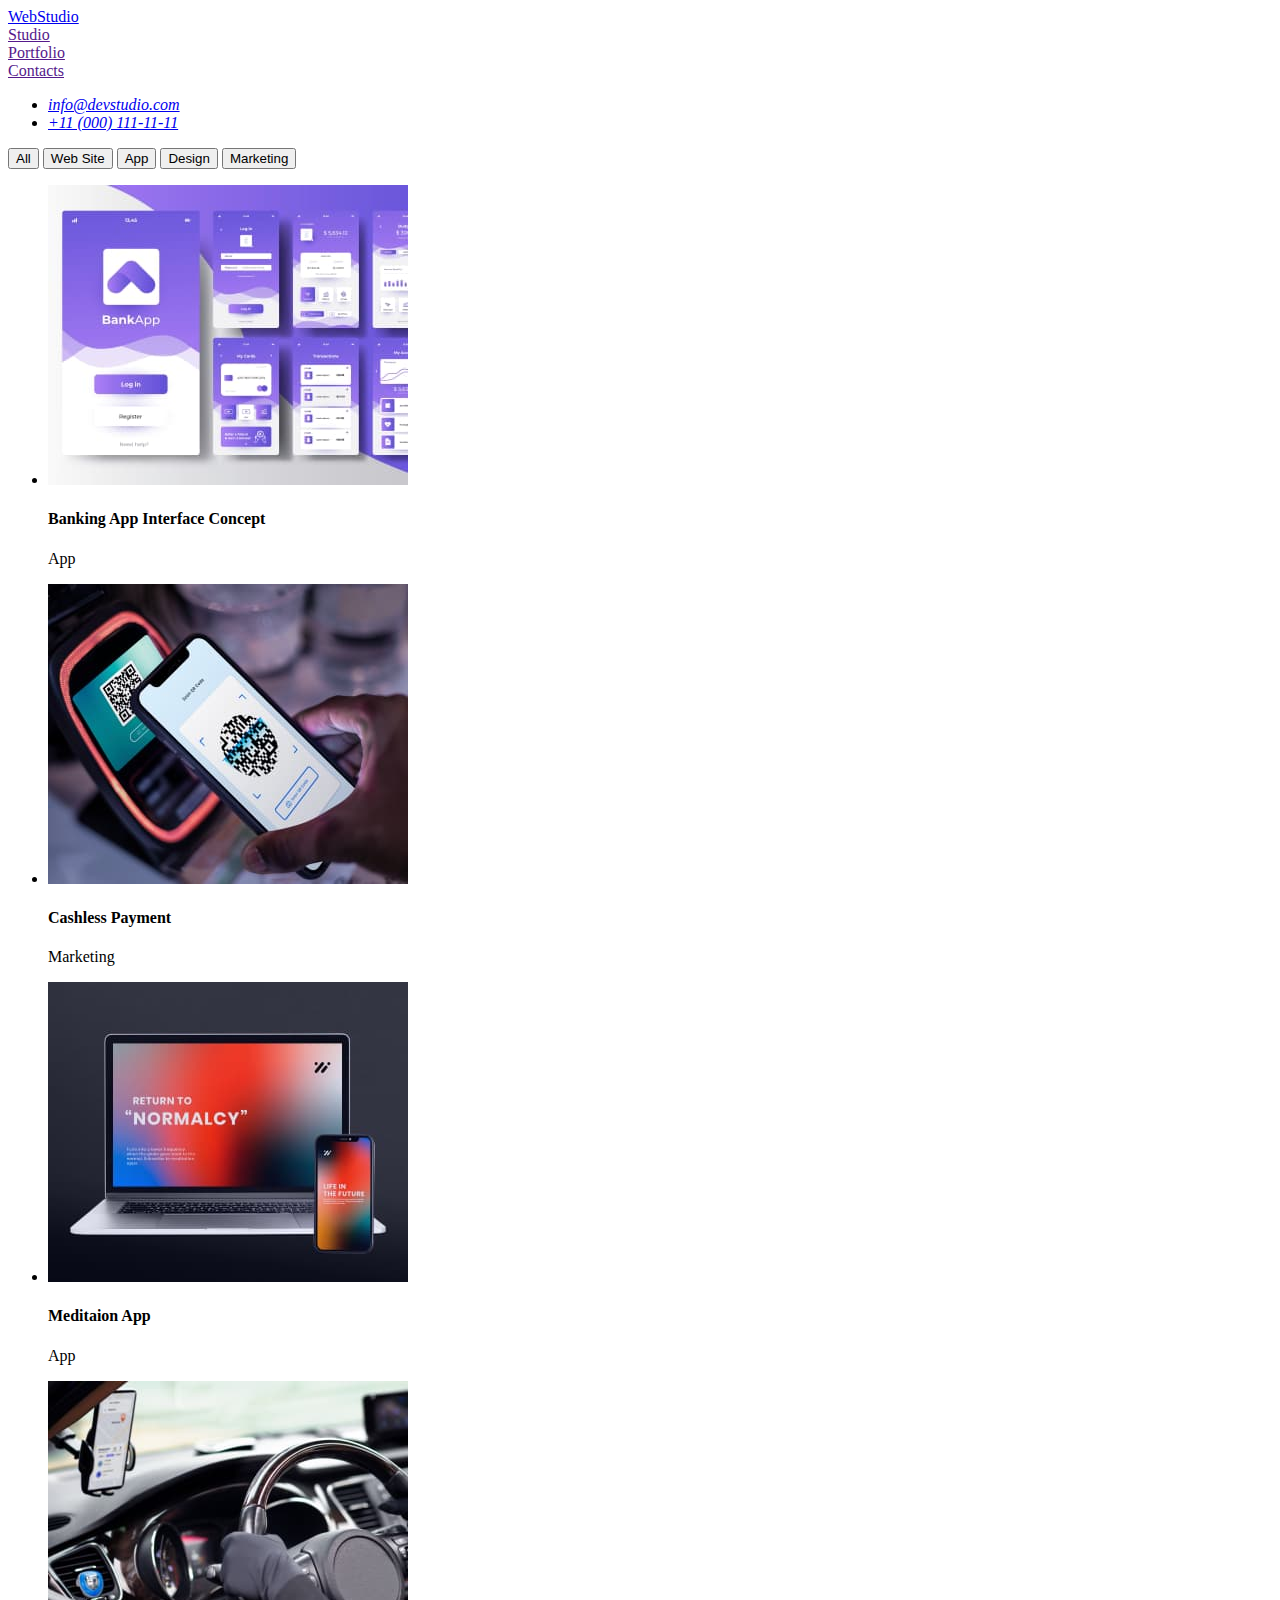
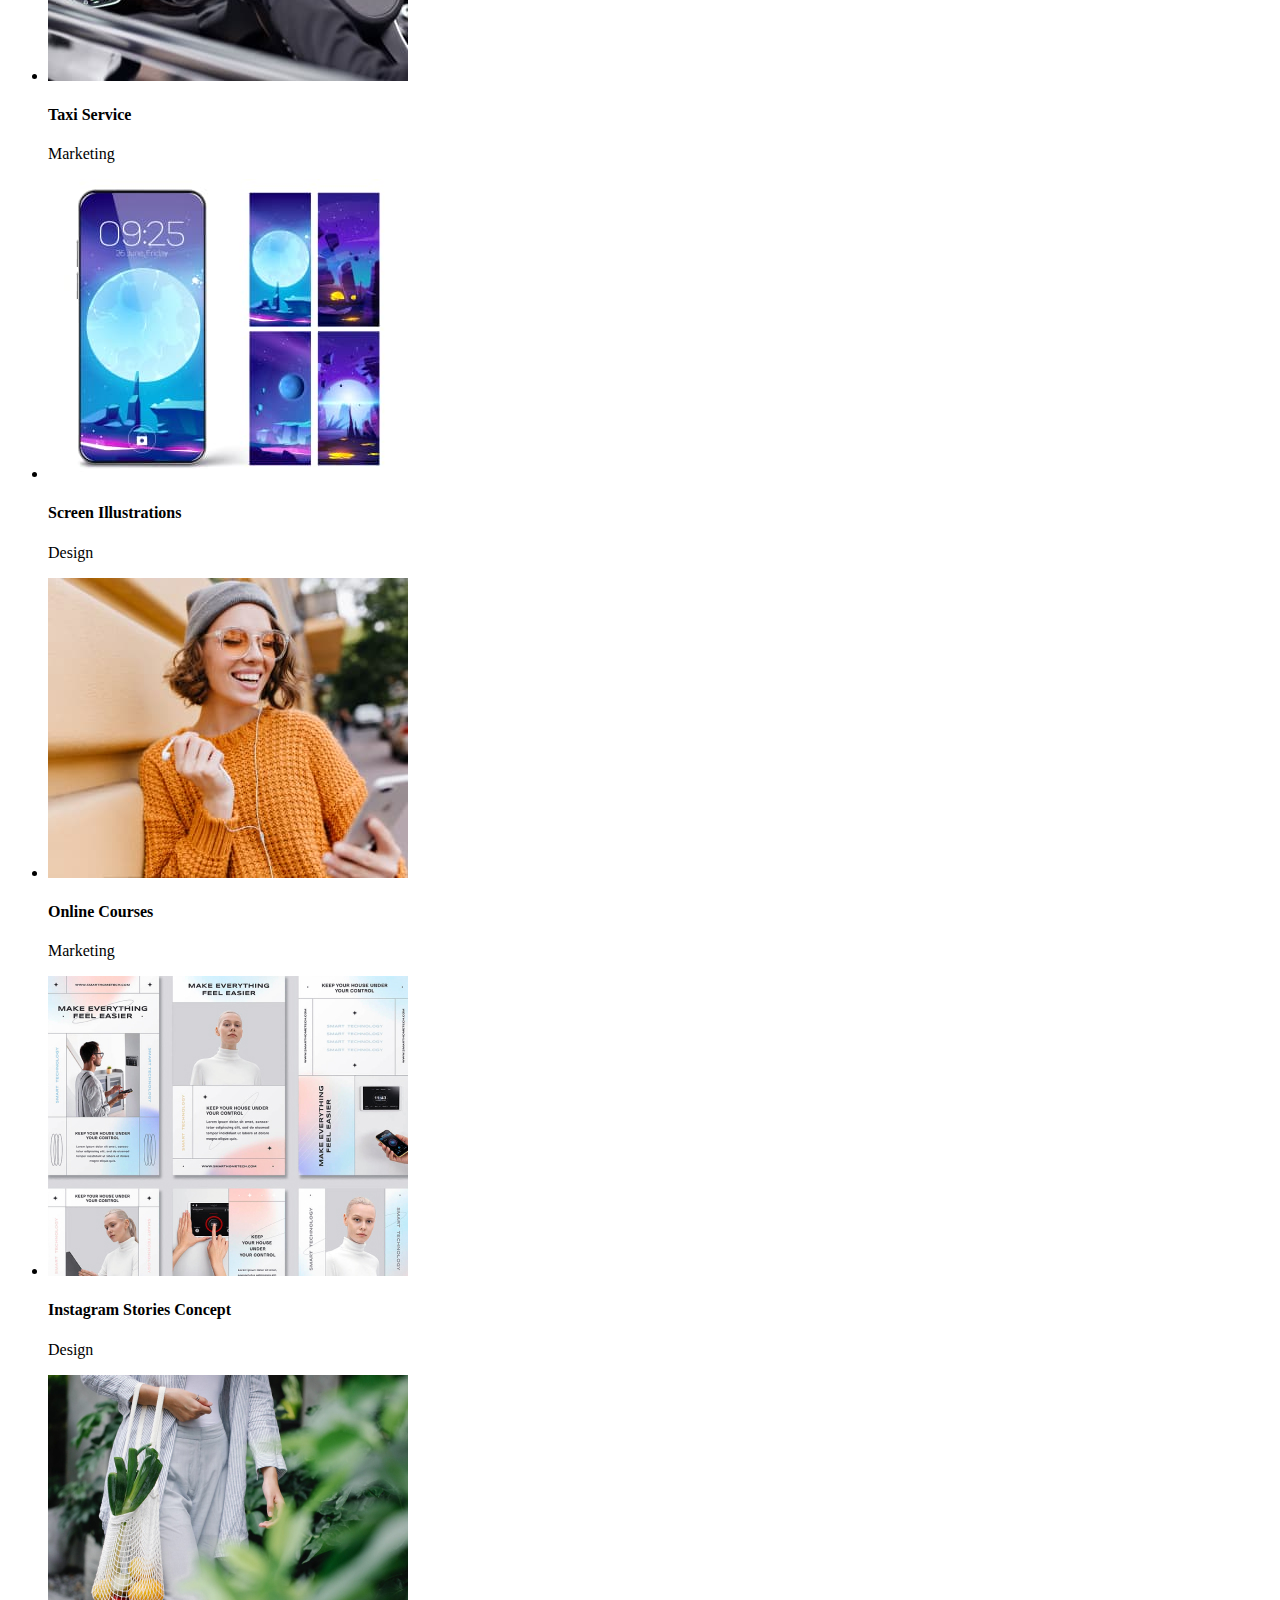
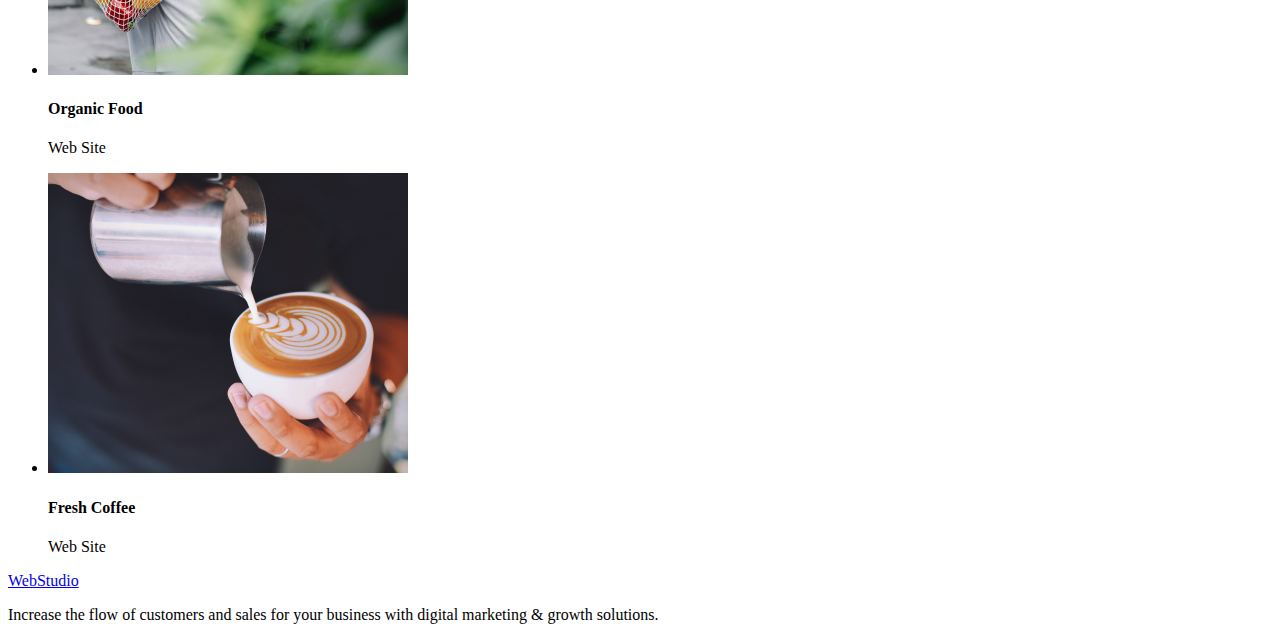
<file: portfolio.html/index.htm>
<!DOCTYPE html>
<html lang="en">
  <head>
    <meta charset="UTF-8" />
    <meta http-equiv="X-UA-Compatible" content="IE=edge" />
    <meta name="viewport" content="width=device-width, initial-scale=1.0" />
    <title>Portfolio</title>
  </head>
  <body>
    <!--Верхня частина-->
    <header>
      <nav>
        <a href="./index.html">WebStudio</a>
        <li>
          <a href="">Studio</a>
        </li>
        <li>
          <a href="">Portfolio</a>
        </li>
        <li>
          <a href="">Contacts</a>
        </li>
      </nav>
      <address>
        <ul>
          <li><a href="mailto:info@devstudio.com">info@devstudio.com</a></li>
          <li><a href="tel:+110001111111">+11 (000) 111-11-11</a></li>
        </ul>
      </address>
    </header>
    <!--Основний контент-->
    <main>
      <section>
        <button type="button">All</button>
        <button type="button">Web Site</button>
        <button type="button">App</button>
        <button type="button">Design</button>
        <button type="button">Marketing</button>
      </section>
      <ul>
        <li>
          <img src="img/img.jpg" alt="app" width: 360px;/>
          <h4>Banking App Interface Concept</h4>
          <p>App</p>
        </li>
        <li>
          <img src="img/img (1).jpg" alt="Marketing" width: 360px;>
          <h4>Cashless Payment</h4>
          <p>Marketing</p>
        </li>
        <li>
          <img src="img/img (2).jpg" alt="Meditaion App" width: 360px;>
          <h4>Meditaion App</h4>
          <p>App</p>
        </li>
      </ul>
      <ul>
        <li>
          <img src="img/img2.jpg" alt="Taxi Service" width: 360px;>
          <h4>Taxi Service</h4>
          <p>Marketing</p>
        </li>
        <li>
          <img src="img/img (1) (1).jpg" alt="Screen Illustrations" width:
          360px;>
          <h4>Screen Illustrations</h4>
          <p>Design</p>
        </li>
        <li>
          <img src="img/img(2).jpg" alt="Online Courses" width: 360px;>
          <h4>Online Courses</h4>
          <p>Marketing</p>
        </li>
      </ul>
      <ul>
        <li>
          <img src="img/img1.jpg" alt="Instagram Stories" width: 360px;>
          <h4>Instagram Stories Concept</h4>
          <p>Design</p>
        </li>
        <li>
          <img src="img/img (3).jpg" alt="Organic Food" width: 360px;>
          <h4>Organic Food</h4>
          <p>Web Site</p>
        </li>
        <li>
          <img src="img/img(1).jpg" alt="Coffe" width: 360px;>
          <h4>Fresh Coffee</h4>
          <p>Web Site</p>
        </li>
      </ul>
    </main>
    <footer>
      <a href="./index.html">WebStudio</a>
      <p>
        Increase the flow of customers and sales for your business with digital
        marketing & growth solutions.
      </p>
    </footer>
  </body>
</html>
</file>
